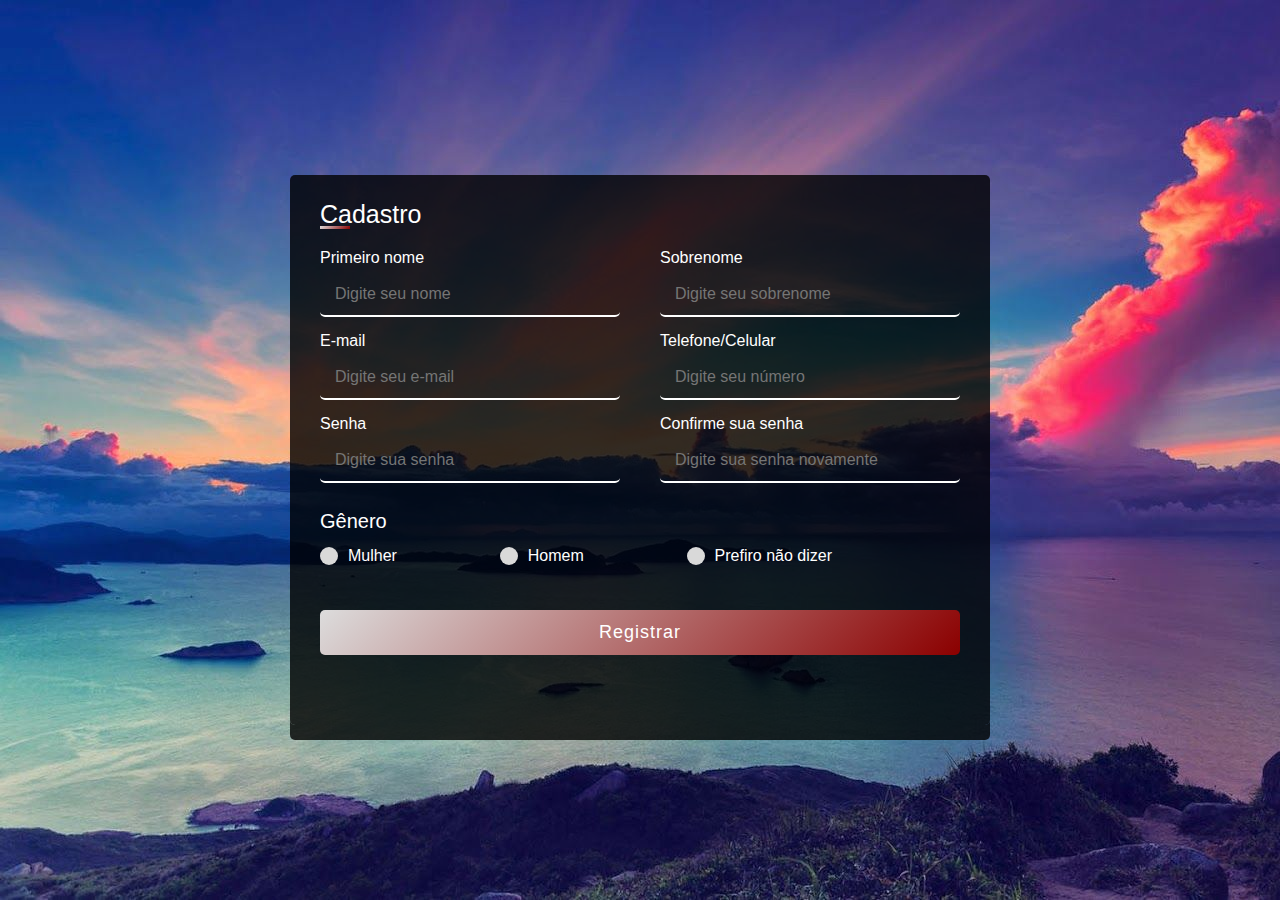
<file: form.html>
<!DOCTYPE html>
 <html lang="pt-br" dir="ltr">
     <head>
         <meta charset="UTF-8">
         <title>Formulário do Cadastro</title>
         <link rel="stylesheet" href="form.css">
         <meta name="viewport" content="width=device-width, initial-scale=1.0">
     </head>
     <body>
         <div class="container">
             <div class="title">Cadastro</div>
             <form action="#">
                 <div class="user-details">
                     <div class="input-box">
                         <span class="details">Primeiro nome</span>
                         <input type="text" placeholder="Digite seu nome" required>
                     </div>
                     <div class="input-box">
                        <span class="details">Sobrenome</span>
                        <input type="text" placeholder="Digite seu sobrenome" required>
                    </div>
                    <div class="input-box">
                        <span class="details">E-mail</span>
                        <input type="email" placeholder="Digite seu e-mail" required>
                    </div>
                    <div class="input-box">
                        <span class="details">Telefone/Celular</span>
                        <input type="tel" placeholder="Digite seu número" required>
                    </div>
                    <div class="input-box">
                        <span class="details">Senha</span>
                        <input type="password" placeholder="Digite sua senha" required>
                    </div>
                    <div class="input-box">
                        <span class="details">Confirme sua senha</span>
                        <input type="password" placeholder="Digite sua senha novamente" required>
                    </div>
                 </div>
                 <div class="gender-details">
                     <input type="radio" name="gender" id="dot-1">
                     <input type="radio" name="gender" id="dot-2">
                     <input type="radio" name="gender" id="dot-3">
                     <span class="gender-title">Gênero</span>
                     <div class="category">
                         <label for="dot-1">
                            <span class="dot one"></span> 
                            <span class="gender">Mulher</span>
                         </label>
                         <label for="dot-2">
                            <span class="dot two"></span> 
                            <span class="gender">Homem</span>
                         </label>
                         <label for="dot-3">
                            <span class="dot three"></span> 
                            <span class="gender">Prefiro não dizer</span>
                         </label>
                     </div>
                 </div>
                 <div class="button">
                     <input type="submit" value="Registrar">
                 </div>
             </form>
         </div>
     </body>
 </html>
</file>
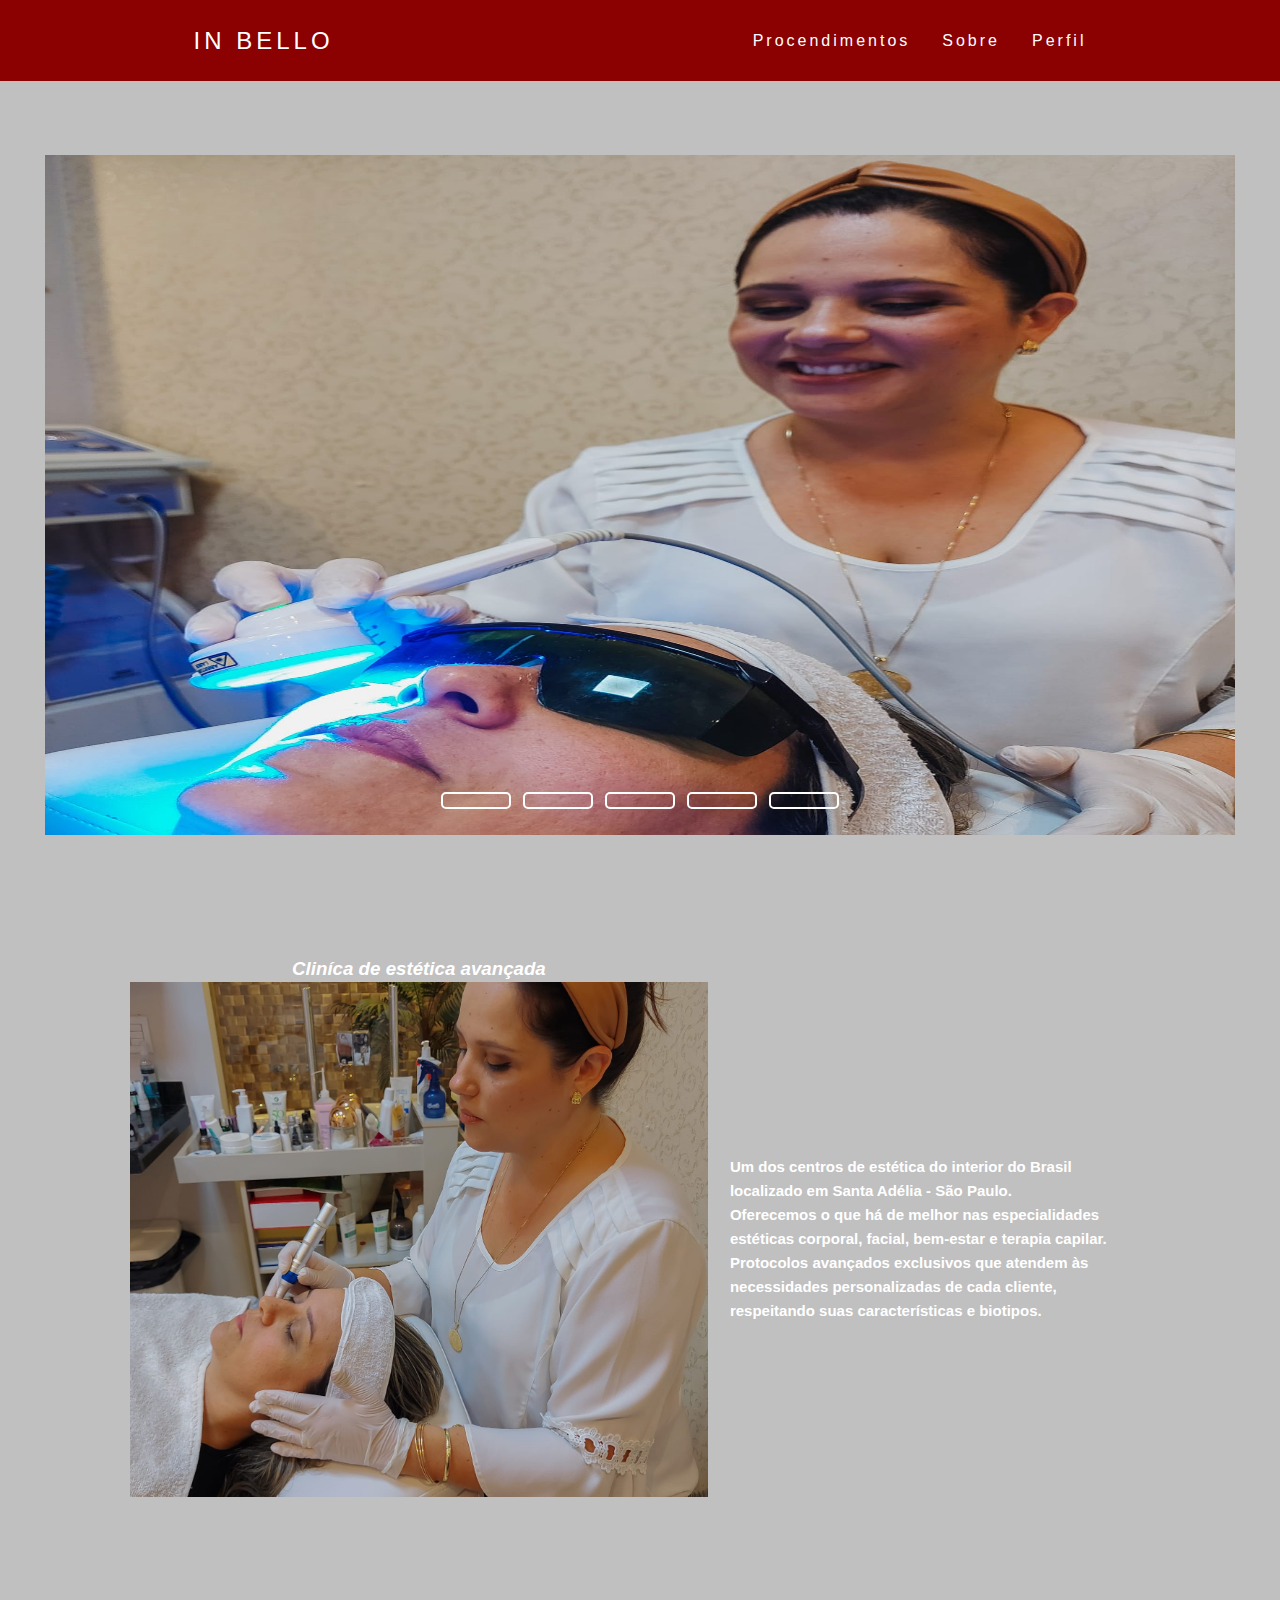
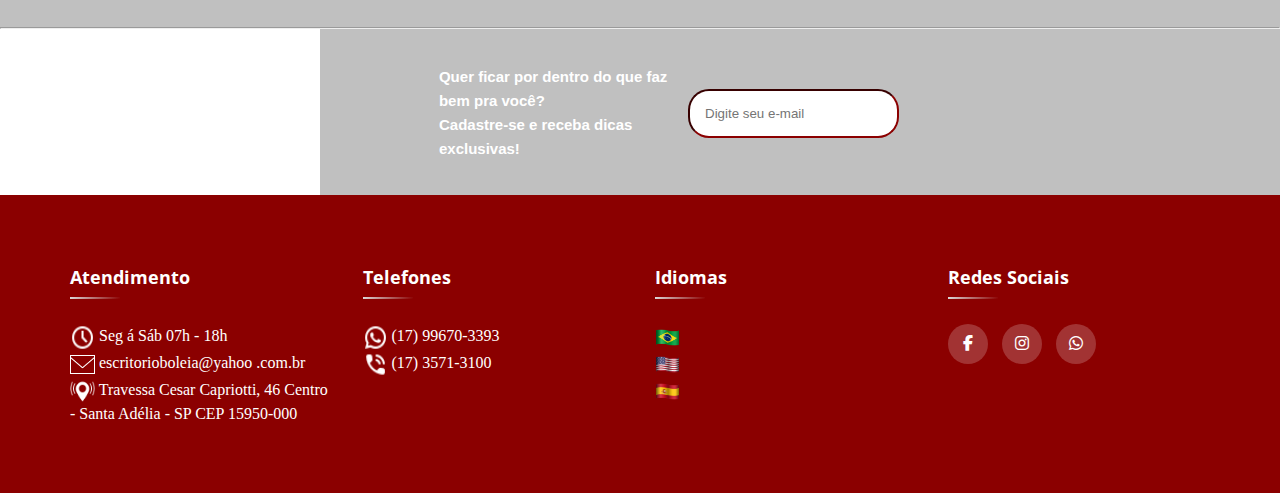
<file: index copy.html>
<!DOCTYPE html>
<html lang="pt-br">

<head>
    <meta charset="UTF-8">
    <meta http-equiv="X-UA-Compatible" content="IE=edge">
    <meta name="viewport" content="width=device-width, initial-scale=1.0">
    <title>InBello</title>
    <link rel="stylesheet" href="style copy.css">
    <link rel="stylesheet" type="text/css" href="https://cdnjs.cloudflare.com/ajax/libs/font-awesome/6.1.1/css/all.min.css">
</head>

<body>
    <header>
        <main>
        <nav>
            <a class="logo" href="/menu/index.html">In Bello </a>
            <div class="mobile-menu">
                <div class="line1"></div>
                <div class="line2"></div>
                <div class="line3"></div>
            </div>
            <ul class="nav-list">
               
                <li class="dropdown-bottom"><a href="/menu/index.html">Procendimentos</a>
                    <nav>
                        <ul>
                            <li class = "dropdownleft"><a>Faciais</a>
                                <nav>
                                    <ul>
                                        <li><a href="laser.html">Laser</a></li>
                                        <li><a href="peeling.html">Peeling Químico</a></li>
                                        <li><a>Microagulhamento Robótico</a></li>
                                    </ul>
                                </nav>
                            </li>
                            <li>Corporais</a></li>
                            <li><a>Outros</a></li>
                        </ul>
                    </nav>
                </li>
                <li><a href="sobre.html">Sobre</a></li>
                <li class="dropdown-bottom"><a>Perfil</a>
                    <nav>
                        <ul>
                            <li><a href="login.html">Meu Perfil</a></li>
                            <li><a>Agendamentos</a></li>
                        </ul>
                    </nav>
                </li>
            </ul>
    </header>
    <div class="content">
        <div class="slides">
            <input type="radio" name="slide" id="slide1" checked>
            <input type="radio" name="slide" id="slide2">
            <input type="radio" name="slide" id="slide3">
            <input type="radio" name="slide" id="slide4">
            <input type="radio" name="slide" id="slide5">

            <div class="slide s1">
                <img src="img1.jpeg" alt="mulher com agulha">
            </div>

            <div class="slide">
                <img src="img2.jpeg" alt="mulher fazendo laser">
            </div>

            <div class="slide">
                <img src="img3.jpeg" alt="mulher limpando a pele">
            </div>

            <div class="slide">
                <img src="img4.jpeg" alt="mascara facial">
            </div>

            <div class="slide">
                <img src="img5.jpeg" alt="metade com mascara">
            </div>
        </div>
        <div class="navigation">
            <label class="bar" for="slide1"></label>
            <label class="bar" for="slide2"></label>
            <label class="bar" for="slide3"></label>
            <label class="bar" for="slide4"></label>
            <label class="bar" for="slide5"></label>
        </div>
    </div>
   <div class="container-a">
       <table>
          <tr>
              <td>
                <h3><b><i>Cliníca de estética avançada</i></b></h3>
              </td>
              <td></td>
          </tr>
          <tr>
              <td class="imm">
                  <img src="cli.jpeg">
            </td>
            <td><b> <p class="cont">Um dos centros de estética do interior do Brasil localizado em Santa Adélia - São Paulo. <br>
                Oferecemos o que há de melhor nas especialidades estéticas corporal, facial, bem-estar e terapia capilar. <br>
               Protocolos avançados exclusivos que atendem às necessidades personalizadas de cada cliente, respeitando suas características e biotipos.</p></td>
            </b> </tr>
       </table>
   </div>
<hr>
   <table class="aa">
       <tr>
           <td></td>
       </tr>
       <tr>
           <td><p class="aa"><b>Quer ficar por dentro do que faz bem pra você? <br>
            Cadastre-se e receba dicas exclusivas!</b></p></td>
            <td><input class="bb" type="text" placeholder="Digite seu e-mail" class="email"></td>
       </tr>
       
   </table>
</main>


    <script src="mobile-navbar.js"></script>
    <footer class="footer">
        <div class="contanner">
            <div class="rou">
                <div class="footer-col">
                    <h4>Atendimento</h4>
                    <ul>
                        <li><img src="rel.png"> Seg á Sáb 07h - 18h</li>
                        <li><img src="email.png"> escritorioboleia@yahoo
                        .com.br</li>
                        <li><img src="gps.png"> Travessa Cesar Capriotti, 46
                            Centro - Santa Adélia - SP
                            CEP 15950-000</li>
                    </ul>
                </div>
                <div class="footer-col">
                    <h4>Telefones</h4>
                    <ul>
                        <li><img src="what.png"> (17) 99670-3393</li>
                        <li><img src="tel.png"> (17) 3571-3100</li>
                    </ul>
                </div>
                <div class="footer-col">
                    <h4>Idiomas</h4>
                    <ul>
                        <li><img src="brasil.png"></li>
                        <li><img src="espanha.png"></li>
                        <li><img src="eua.png"></li>
                    </ul>
                </div>
                <div class="footer-col">
                    <h4>Redes Sociais</h4>
                    <div class="social-links">
                    <ul>
                        <a href="#"><i class="fab fa-facebook-f"></i></a>
                        <a href="https://www.instagram.com/joicefelizardosousaa/"><i class="fab fa-instagram"></i></a>
                        <a href="https://api.whatsapp.com/send?phone=5517997076454&text=Entre%20em%20contato%20conosco!"><i class="fab fa-whatsapp"></i></a>
                    </ul>
                    </div>
                </div>
            </div>
        </div>
    </footer>
</body>
</html>
</file>
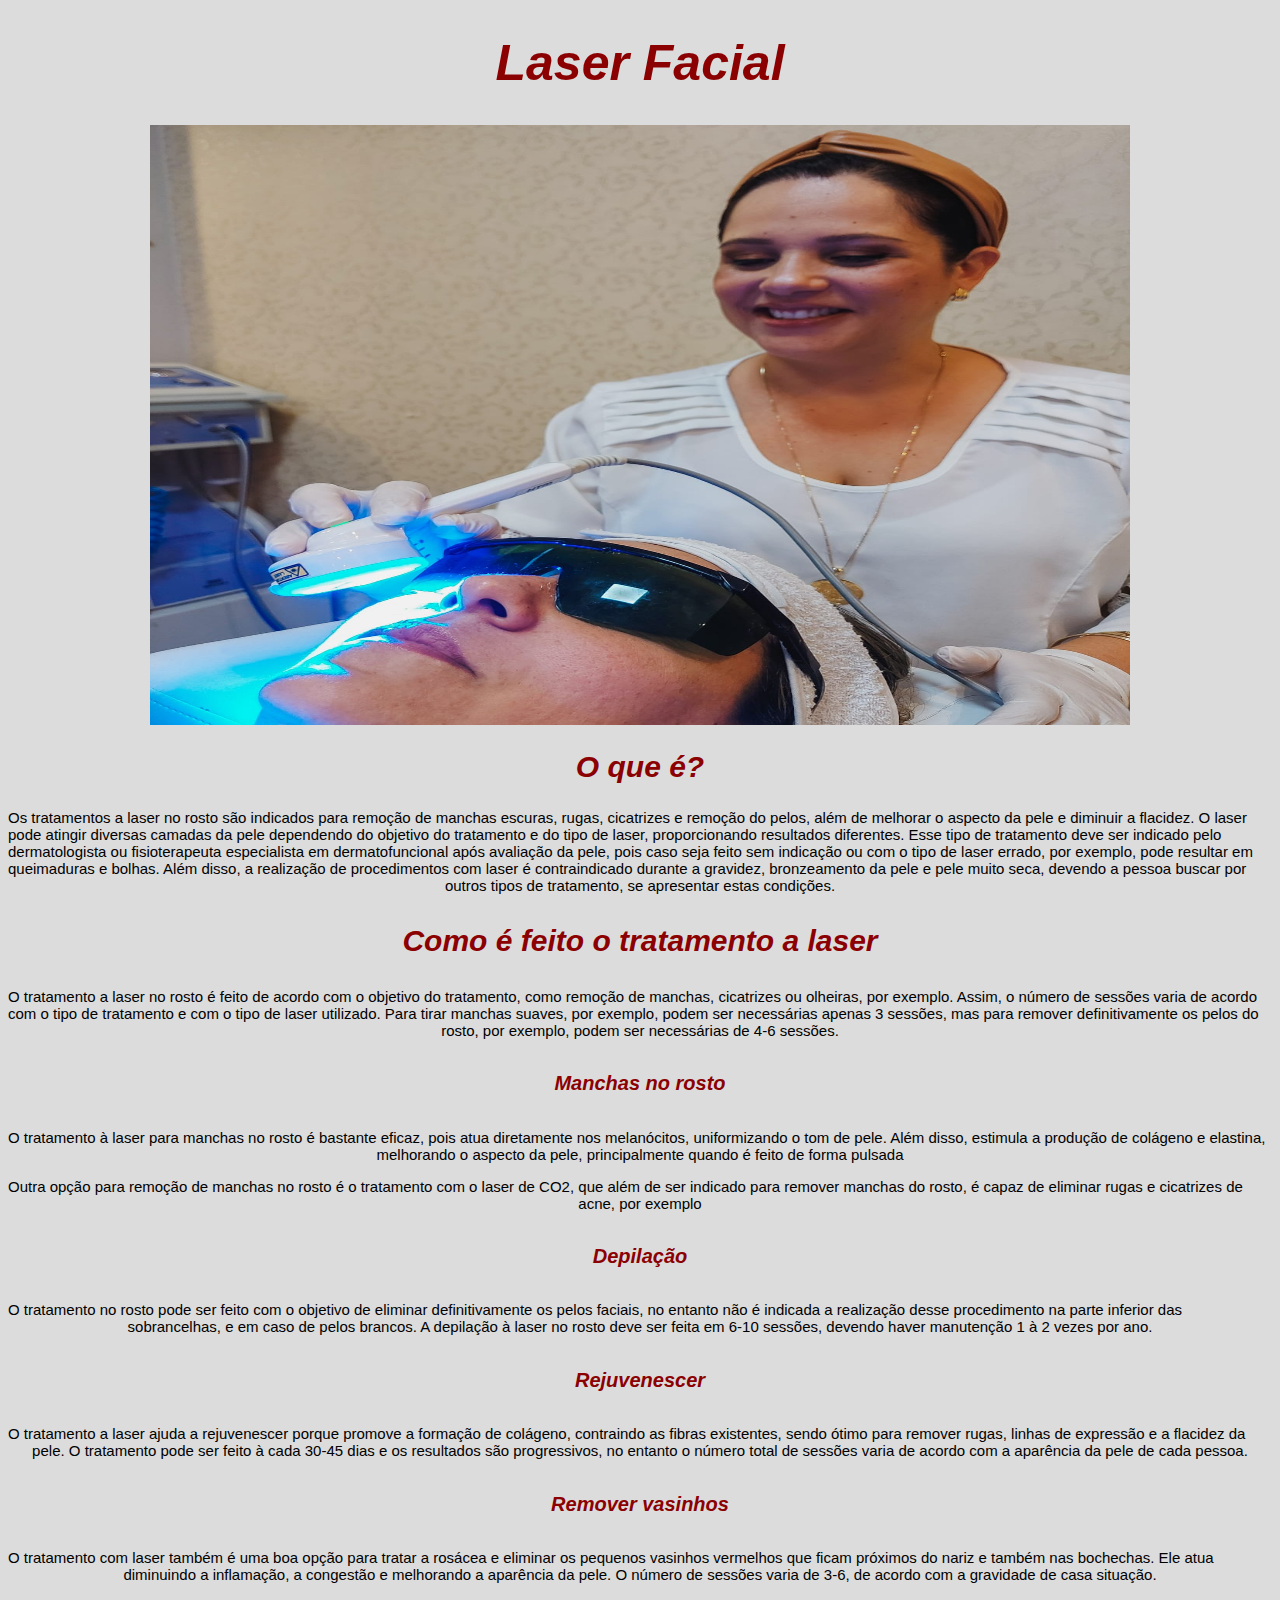
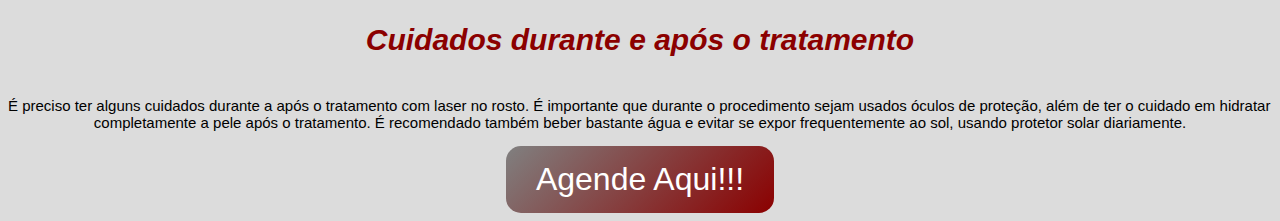
<file: laser.html>
<!DOCTYPE html>
<html lang="pt-br">
    <head>
        <meta charset="UTF-8"/>
        <title>Laser</title>
        <link rel="stylesheet" href="laser.css">
    </head>
    <body>
        <nav class="peeling">
        <h1>Laser Facial</h1>
        <img src="img1.jpeg">

        <h2>O que é?</h2>
        <p>Os tratamentos a laser no rosto são indicados para remoção de manchas escuras, rugas, cicatrizes e remoção do pelos, além de melhorar o aspecto da pele e diminuir a flacidez. O laser pode atingir diversas camadas da pele dependendo do objetivo do tratamento e do tipo de laser, proporcionando resultados diferentes.
            Esse tipo de tratamento deve ser indicado pelo dermatologista ou fisioterapeuta especialista em dermatofuncional após avaliação da pele, pois caso seja feito sem indicação ou com o tipo de laser errado, por exemplo, pode resultar em queimaduras e bolhas. Além disso, a realização de procedimentos com laser é contraindicado durante a gravidez, bronzeamento da pele e pele muito seca, devendo a pessoa buscar por outros tipos de tratamento, se apresentar estas condições. </p>

        <h3>Como é feito o tratamento a laser</h3>
        <p>O tratamento a laser no rosto é feito de acordo com o objetivo do tratamento, como remoção de manchas, cicatrizes ou olheiras, por exemplo. Assim, o número de sessões varia de acordo com o tipo de tratamento e com o tipo de laser utilizado. Para tirar manchas suaves, por exemplo, podem ser necessárias apenas 3 sessões, mas para remover definitivamente os pelos do rosto, por exemplo, podem ser necessárias de 4-6 sessões. </p>
        <h5>Manchas no rosto</h5>
        <p>O tratamento à laser para manchas no rosto é bastante eficaz, pois atua diretamente nos melanócitos, uniformizando o tom de pele. Além disso, estimula a produção de colágeno e elastina, melhorando o aspecto da pele, principalmente quando é feito de forma pulsada</p>
        <P>Outra opção para remoção de manchas no rosto é o tratamento com o laser de CO2, que além de ser indicado para remover manchas do rosto, é capaz de eliminar rugas e cicatrizes de acne, por exemplo</P>
        <h5>Depilação</h5>
        <p>O tratamento no rosto pode ser feito com o objetivo de eliminar definitivamente os pelos faciais, no entanto não é indicada a realização desse procedimento na parte inferior das sobrancelhas, e em caso de pelos brancos. A depilação à laser no rosto deve ser feita em 6-10 sessões, devendo haver manutenção 1 à 2 vezes por ano.</p>
        <h5>Rejuvenescer </h5>
        <p>O tratamento a laser ajuda a rejuvenescer porque promove a formação de colágeno, contraindo as fibras existentes, sendo ótimo para remover rugas, linhas de expressão e a flacidez da pele. O tratamento pode ser feito à cada 30-45 dias e os resultados são progressivos, no entanto o número total de sessões varia de acordo com a aparência da pele de cada pessoa. </p>

        <h5>Remover vasinhos </h5>
        <p>O tratamento com laser também é uma boa opção para tratar a rosácea e eliminar os pequenos vasinhos vermelhos que ficam próximos do nariz e também nas bochechas. Ele atua diminuindo a inflamação, a congestão e melhorando a aparência da pele. O número de sessões varia de 3-6, de acordo com a gravidade de casa situação. </p>

        <h4>Cuidados durante e após o tratamento</h4>
        <P>É preciso ter alguns cuidados durante a após o tratamento com laser no rosto. É importante que durante o procedimento sejam usados óculos de proteção, além de ter o cuidado em hidratar completamente a pele após o tratamento. É recomendado também beber bastante água e evitar se expor frequentemente ao sol, usando protetor solar diariamente.</P>
        <div class="container">
            <button>Agende Aqui!!!</button>
        </div>
</file>
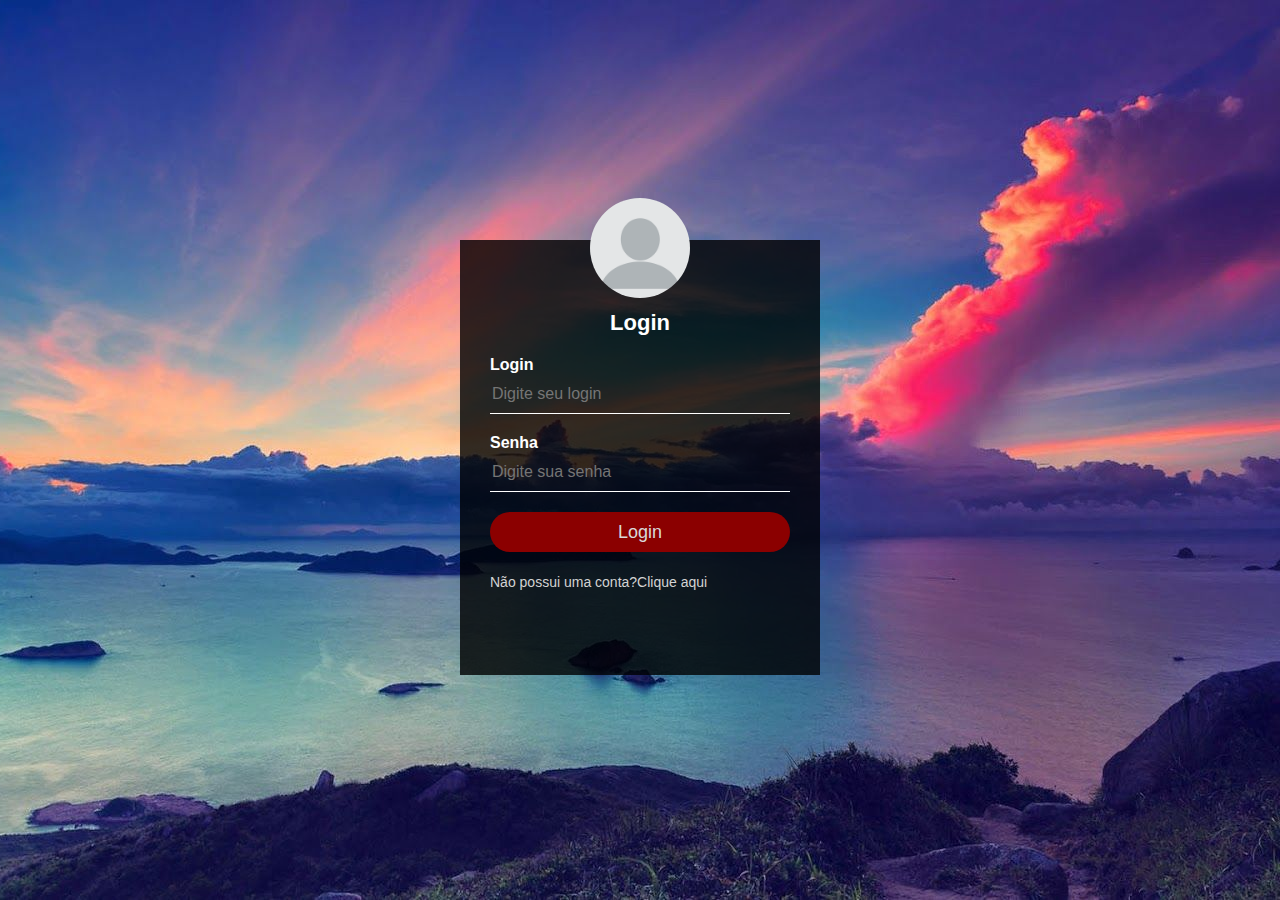
<file: Login.html>
<html>
    <head>
        <title>login</title>
        <link rel="stylesheet" type="text/css" href="login.css">
        <body>
        <div class="loginbox">
          <img src="perfil.png" class="avatar">
          <h1>Login</h1>
            <form>
                <p>Login</p>
                <input type="text" name="" placeholder="Digite seu login">
                <p>Senha</p>
                <input type="password" name="" placeholder="Digite sua senha">
                <input type="submit" name="" value="Login">
                <a href="form.html">Não possui uma conta?Clique aqui</a>
            </form>    
        </div>
        </body>
    </head>
</html>
</file>
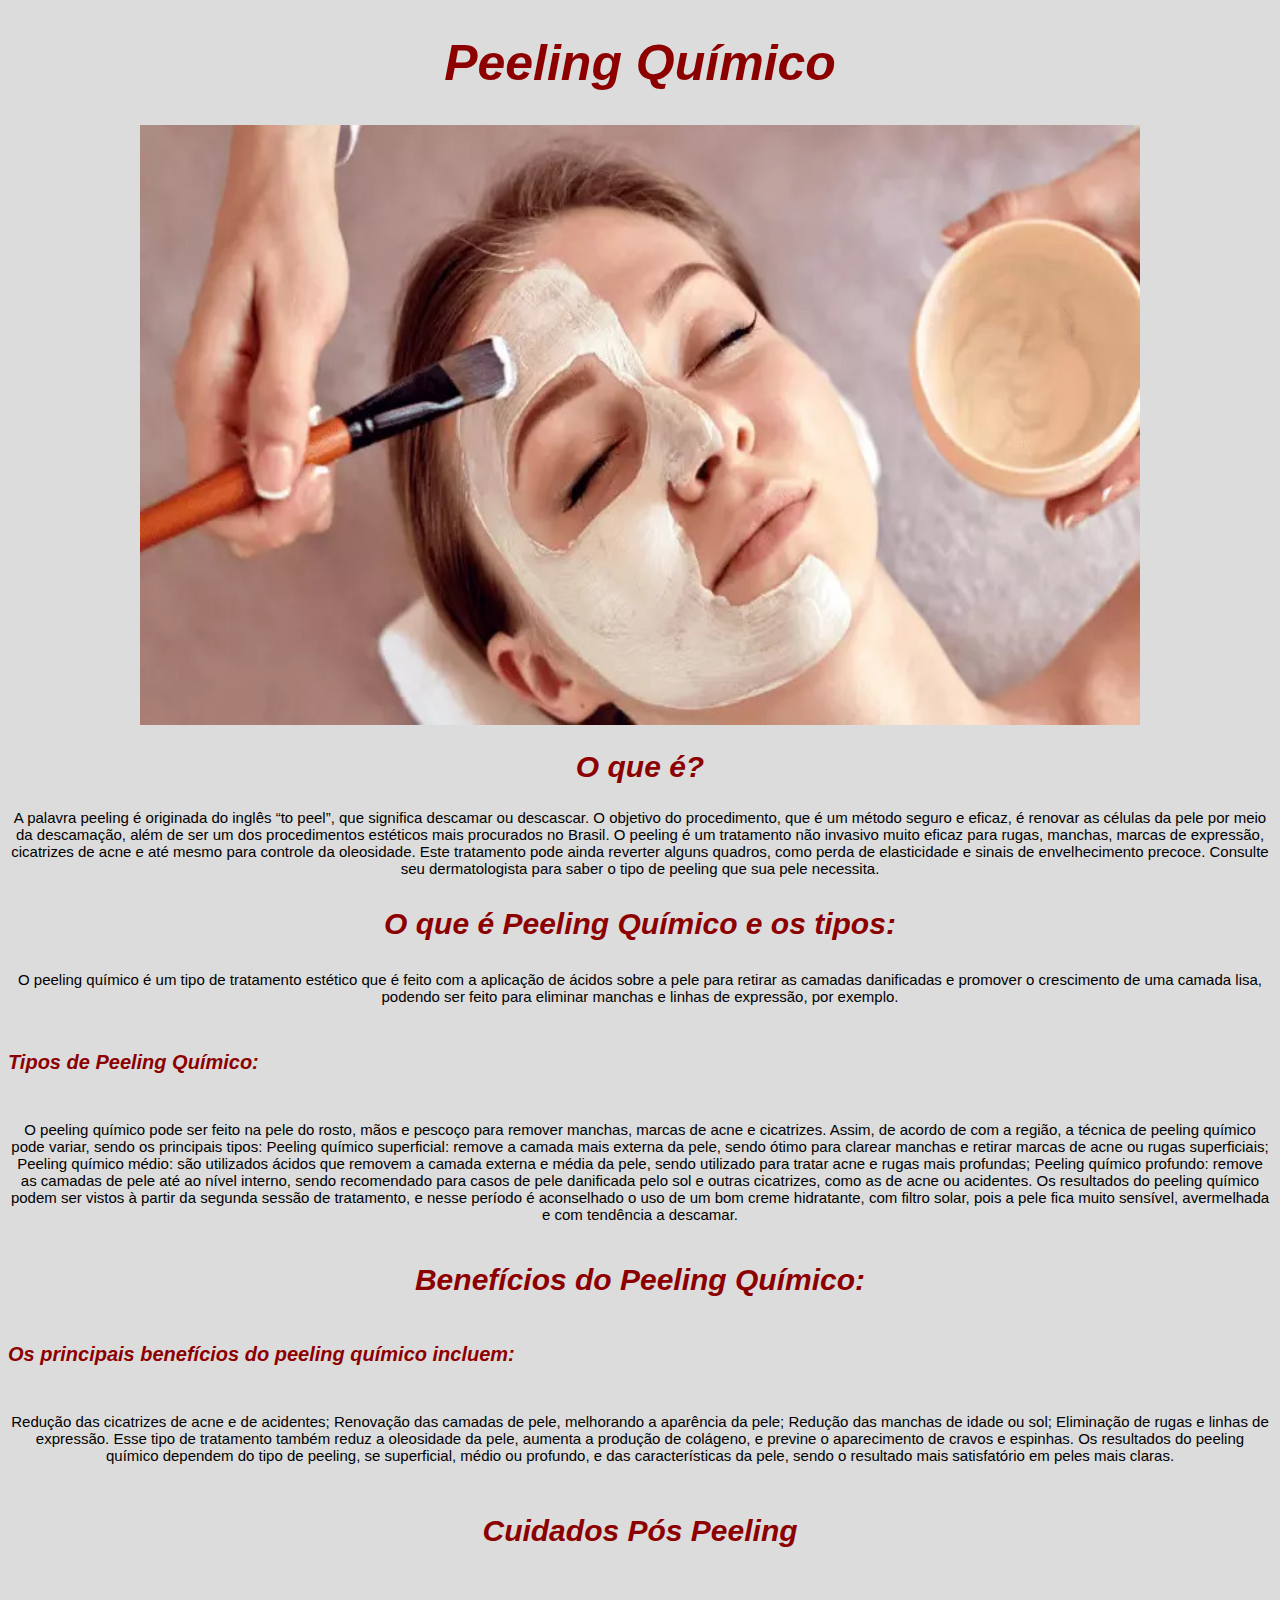
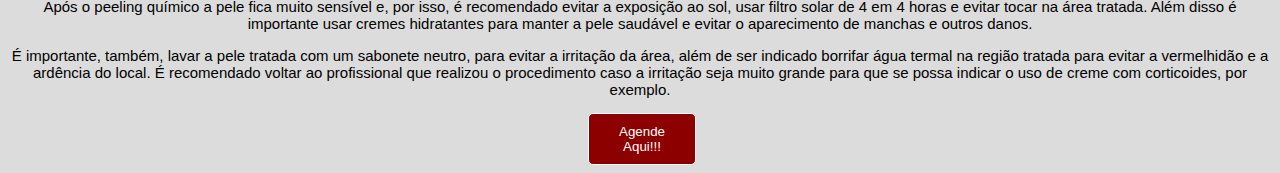
<file: peeling.html>
<!DOCTYPE html>
<html lang="pt-br">
    <head>
        <meta charset="UTF-8"/>
        <title>Peeling</title>
        <link rel="stylesheet" href="peeling.css">
    </head>
    <body>
        <h1>Peeling Químico</h1>
        <img src="peeling.jpg">

        <h2>O que é?</h2>
        <p>A palavra peeling é originada do inglês “to peel”, que significa descamar ou descascar. O objetivo do procedimento, que é um método seguro e eficaz, é renovar as células da pele por meio da descamação, além de ser um dos procedimentos estéticos mais procurados no Brasil.

            O peeling é um tratamento não invasivo muito eficaz para rugas, manchas, marcas de expressão, cicatrizes de acne e até mesmo para controle da oleosidade. Este tratamento pode ainda reverter alguns quadros, como perda de elasticidade e sinais de envelhecimento precoce. Consulte seu dermatologista para saber o tipo de peeling que sua pele necessita.
        </p>

        <h3>O que é Peeling Químico e os tipos:</h3>
        <p>O peeling químico é um tipo de tratamento estético que é feito com a aplicação de ácidos sobre a pele para retirar as camadas danificadas e promover o crescimento de uma camada lisa, podendo ser feito para eliminar manchas e linhas de expressão, por exemplo.
        </p>
           <h6> Tipos de Peeling Químico:</h6>
         <p>  
O peeling químico pode ser feito na pele do rosto, mãos e pescoço para remover manchas, marcas de acne e cicatrizes. Assim, de acordo de com a região, a técnica de peeling químico pode variar, sendo os principais tipos:

Peeling químico superficial: remove a camada mais externa da pele, sendo ótimo para clarear manchas e retirar marcas de acne ou rugas superficiais;
Peeling químico médio: são utilizados ácidos que removem a camada externa e média da pele, sendo utilizado para tratar acne e rugas mais profundas;
Peeling químico profundo: remove as camadas de pele até ao nível interno, sendo recomendado para casos de pele danificada pelo sol e outras cicatrizes, como as de acne ou acidentes.
Os resultados do peeling químico podem ser vistos à partir da segunda sessão de tratamento, e nesse período é aconselhado o uso de um bom creme hidratante, com filtro solar, pois a pele fica muito sensível, avermelhada e com tendência a descamar.
        </p>

        <h4>Benefícios do Peeling Químico:</h4>
        <h6>Os principais benefícios do peeling químico incluem:</h6>
        <p>
            Redução das cicatrizes de acne e de acidentes;
            Renovação das camadas de pele, melhorando a aparência da pele;
            Redução das manchas de idade ou sol;
            Eliminação de rugas e linhas de expressão.
            Esse tipo de tratamento também reduz a oleosidade da pele, aumenta a produção de colágeno, e previne o aparecimento de cravos e espinhas. Os resultados do peeling químico dependem do tipo de peeling, se superficial, médio ou profundo, e das características da pele, sendo o resultado mais satisfatório em peles mais claras.</p>

        <h5>Cuidados Pós Peeling</h5>
        <p>Após o peeling químico a pele fica muito sensível e, por isso, é recomendado evitar a exposição ao sol, usar filtro solar de 4 em 4 horas e evitar tocar na área tratada. Além disso é importante usar cremes hidratantes para manter a pele saudável e evitar o aparecimento de manchas e outros danos. </p>
        <p>É importante, também, lavar a pele tratada com um sabonete neutro, para evitar a irritação da área, além de ser indicado borrifar água termal na região tratada para evitar a vermelhidão e a ardência do local. É recomendado voltar ao profissional que realizou o procedimento caso a irritação seja muito grande para que se possa indicar o uso de creme com corticoides, por exemplo.</p>
        <div class="container">
            <button>Agende Aqui!!!</button>
        </div>
    </body>
</html>
</file>
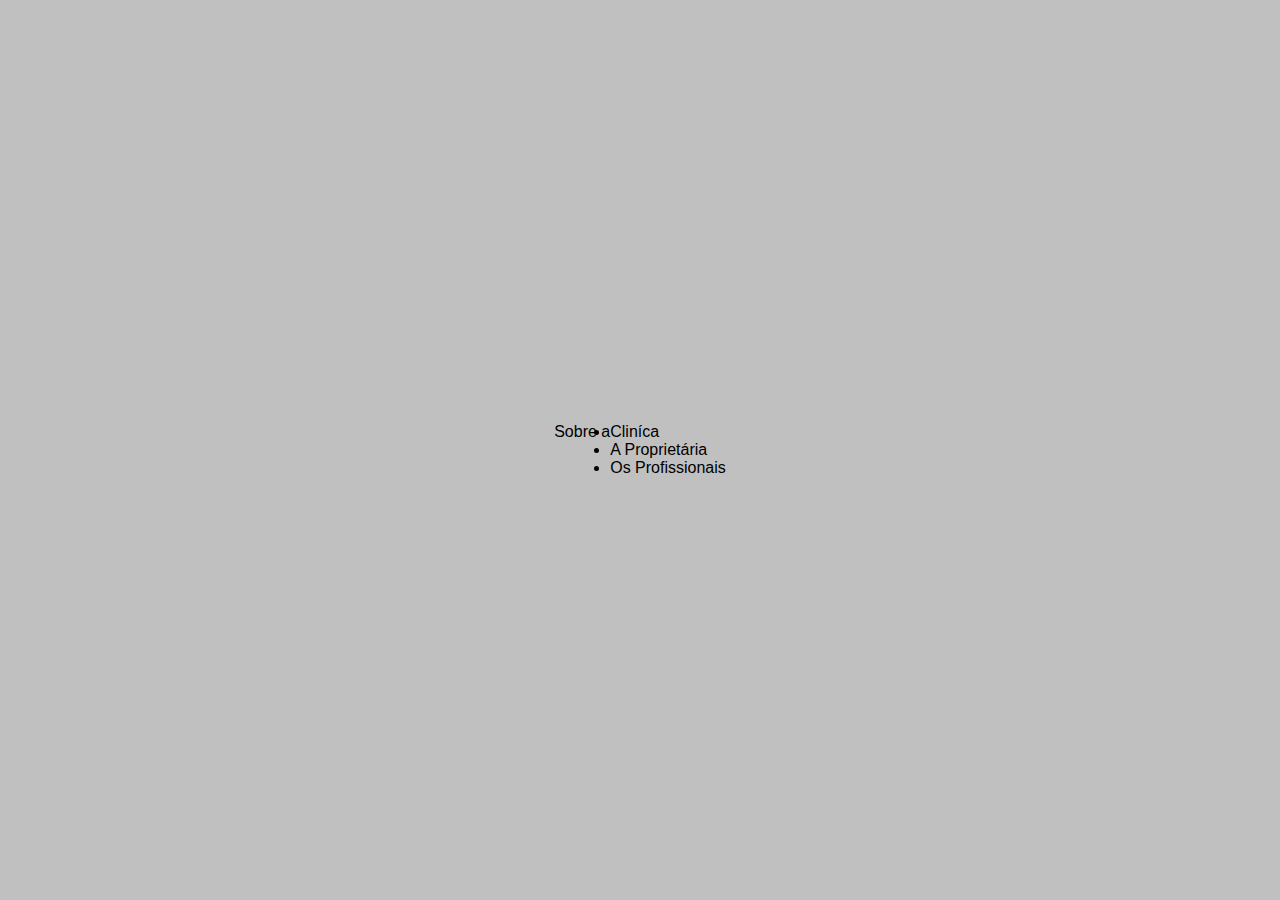
<file: sobre.html>
<!DOCTYPE html>
<html lang="pt-br">

<head>
    <meta charset="UTF-8">
    <meta http-equiv="X-UA-Compatible" content="IE=edge">
    <meta name="viewport" content="width=device-width, initial-scale=1.0">
    <link rel="stylesheet" href="sobre.css">
</head>

<body>
    <div class="container">
        <div class="estatico">Sobre a</div>
        <ul class="dinamico">
            <li><span>Cliníca</span></li>
            <li><span>A Proprietária</span></li>
            <li><span>Os Profissionais</span></li>
        </ul>
    </div>
</body>
</html>
</file>
<file: form.css>
* {
    margin: 0;
    padding: 0;
    box-sizing: border-box;
    font-family:-apple-system, BlinkMacSystemFont, 'Segoe UI', Roboto, Oxygen, Ubuntu, Cantarell, 'Open Sans', 'Helvetica Neue', sans-serif
}
body {
    background: url(fundo.jpg);
    display: flex;
    height: 100vh;
    justify-content: center;
    align-items: center;
    padding: 10px;
}
.container {
    max-width: 700px;
    width: 100%;
    background: rgba(0, 0, 0, .8);
    box-shadow: 0 15px rgba(0, 0, 0, .8);
    color: #fff;
    padding: 25px 30px;
    border-radius: 5px;
}
.container .title {
    font-size: 25px;
    font-weight: 500;
    position: relative;
}
.container .title::before {
    content: '';
    position: absolute;
    left: 0;
    bottom: 0;
    height: 3px;
    width: 30px;
    background:linear-gradient(135deg, #DCDCDC, #8B0000);
 }
.container form .user-details {
    display: flex;
    flex-wrap: wrap;
    justify-content: space-between;
    margin: 20px 0 12px 0;
}
form .user-details .input-box {
    margin-bottom: 15px;
    width: calc(100% / 2 - 20px);
}
.user-details .input-box .details {
    display: block;
    font-weight: 500;
    margin-bottom: 5px;
}
.user-details .input-box input {
    height: 45px;
    width: 100%;
    outline: none;
    border-radius: 5px;
    border: none;
    border-bottom: 1px solid #fff;
    background: transparent;
    padding-left: 15px;
    font-size: 16px;
    border-bottom-width: 2px;
    transition: all 0.3 ease;
    color: #fff;
}
.user-details .input-box input:focus,
    .user-details .input-box input:valid {
        border-color: #8B0000; 
}
form .gender-details .gender-title {
    font-size: 20px;
    font-weight: 500;
}
form .gender-details .category {
    display: flex;
    width: 80%;
    margin: 14px 0;
    justify-content: space-between;
}
.gender-details .category label {
    display: flex;
    align-items: center;
}
.gender-details .category .dot{
    height: 18px;
    width: 18px;
    background: #d9d9d9;
    border-radius: 50%;
    margin-right: 10px;
    border: 5px solid transparent;
    transition: all 0.3s ease;
}
    #dot-1:checked ~ .category label .one,
    #dot-2:checked ~ .category label .two,
    #dot-3:checked ~ .category label .three{
    border-color: #d9d9d9;
    background:#8B0000	;
}
form input[type="radio"] {
    display: none;
}
form .button {
    height: 45px;
    margin: 45px 0;
}
form .button input {
    height: 100%;
    width: 100%;
    outline: none;
    color: #fff;
    border: none;
    font-size: 18px;
    font-weight: 500;
    letter-spacing: 1px;
    border-radius: 5px;
    background: linear-gradient(135deg, 	#DCDCDC, #8B0000);
}
form .button input:hover {
    background: linear-gradient(135deg, #DCDCDC, #8B0000);
}
@media (max-width: 584px) {
    .container{
        max-width: 100%;
    }
    form .user-details .input-box {
        margin-bottom: 15px;
        width: 100%;
    }
    form .gender-details .category {
        width: 100%;
    }
    .container form .user-details{
       max-height: 300px;
       overflow-y:scroll; 
    }
    .user-details::-webkit-scrollbar{
        width: 0;
    }
}
</file>
<file: style copy.css>
@import url('https://fonts.googleapis.com/css2?family=Open+Sans:wght@500&display=swap');
* {
    margin: 0;
    padding: 0;
    box-sizing: border-box;
    color: #fff;
}

a {
    color: #fff;
    text-decoration: none;
    transition: 0.3s;
    cursor: pointer;
    outline: none;
}

a:hover {
    opacity: 0.7;
}

.logo {
    font-size: 24px;
    text-transform: uppercase;
    letter-spacing: 4px;
}

nav {
    display: flex;
    justify-content: space-around;
    align-items: center;
    font-family: Arial, Helvetica, sans-serif;
    background: #8B0000;
    height: 9vh;
}

main {
    background-color: #C0C0C0;
    background-size: cover;
    height: 92vh;
}

.nav-list {
    list-style: none;
    height: 100%;
    display: flex;
    align-items: center;
}

.nav-list li {
    letter-spacing: 3px;
    margin-left: 32px;
    height: 100%;
    display: flex;
    align-items: center;
    position: relative;
}

.mobile-menu {
    display: none;
}

.mobile-menu div {
   width: 32px;
   height: 2px;
   background: #fff;
   margin: 8px;
   transition: 0.3s;
}

@media (max-width: 999px) {
    body {
        overflow-x: hidden;
    }
    .nav-list{
        position: absolute;
        top: 8vh;
        right: 0;
        width: 50vw;
        height: 92vh;
        background: #8B0000;
        flex-direction: column;
        align-items: center;
        justify-content: space-around;
        transform: translateX(100%);
    }
    .nav-list li {
        margin-left: 0;
        opacity: 0;
    }
    .mobile-menu {
        display: block;
    }
}

.nav-list.active {
    transition: transform 0.3s ease-in;
    transform: translateX(0);
}

@keyframes navLinkFade {
    from {
        opacity: 0;
        transform: translateX(50px);
    }
    to {
        opacity: 1;
        transform: translateX(0);
    }
}

.mobile-menu.active.line1 {
    transform: rotate(-45deg) translate(-8px, 8px);
}

.mobile-menu.active.line2 {
    opacity: 0;
}

.mobile-menu.active.line3 {
    transform: rotate(45deg) translate(-5px, -7px);
}

@keyframes fade {
	0% {
		transform: translateY(0px);
	}
	100% {
		transform: translateY(0px);
		opacity: 1;
	}
	0% {
		transform: translateY(0px);
	}
}

.dropdown-bottom > nav {
    position: absolute;
    background: none;
    top: 100%;
    height: auto;
    z-index: 999;
}

.dropdownleft {
    position: relative;
}

.dropdownleft nav {
    position: absolute;
    background: none;
    left: 105%;
    height: auto;
    z-index: 999;
    top: 0;
}

header .nav-list ul li ul li ul {
    left: 200px;
    top:0
}

header .nav-list ul li:hover > ul {
    display: initial;
}

.nav-list li > nav ul {
    display: flex;
    flex-direction: column;
    gap: 0;
}

.dropdownleft nav ul {
    display: flex;
    flex-direction: column;
    gap: 0;
}

.nav-list li > nav ul li {
    margin: 0;
    padding: 5px 15px;
    opacity: 0;
    background-color: #8B0000;
    display: none;
}

.dropdownleft nav ul li {
    margin: 0;
    padding: 5px 15px;
    opacity: 0;
    background-color: #8B0000;
    display: none;
    color: rgba(#000, green, blue, alpha)
}

.nav-list > li:hover > nav > ul > li {
    display: block;
    -webkit-animation: fade 0.4s forwards;
	animation: fade 0.4s forwards;
	-webkit-transition: all 0.3s;
    -webkit-transform: translateX(100%);
    transform: translateX(100%);
	transition: all 0.3s;
    cursor: pointer;
    visibility: visible;
}

.dropdownleft:hover nav ul li {
    display: block;
    -webkit-animation: fade 0.4s forwards;
	animation: fade 0.4s forwards;
	-webkit-transition: all 0.3s;
    -webkit-transform: translateX(100%);
    transform: translateX(100%);
	transition: all 0.3s;
    cursor: pointer;
    visibility: visible;
}

.nav-list ul > li:hover > ul {
    opacity: 1;
    visibility: visible;
    transition: .3s linear;
}

.dropdownleft:hover ul {
    opacity: 1;
    visibility: visible;
    transition: .3s linear;
}

ul.nav-list li ul li:first-child {
	animation-delay: 0.1s;
}

ul.nav-list li ul li:nth-child(2) {
	animation-delay: 0.2s;
}

ul.nav-list li ul li:nth-child(3) {
    animation-delay: 0.3s;
}

ul.nav-list li ul li:nth-child(4) {
    animation-delay: 0.4s;
}


.content {
    height: 680px;
    width: 1190px;
    overflow: hidden;
    position: absolute;
    top: 55%;
    left: 50%;
    transform: translate(-50%, -50%);
}

.navigation {
    position: absolute;
    bottom: 20px;
    left: 50%;
    transform: translate(-50%);
    display: flex;
}

.bar {
    width: 70px;
    height: 17px;
    border: 2px solid #fff;
    margin: 6px;
    border-radius: 5px;
    cursor: pointer;
    transition: .6s;
}

.bar:hover {
    background-color: #8B0000;
}

input {
    display: none;
}

.slides {
    display: flex;
    width: 500%;
    height: 100%;
}

.slide {
    width: 20%;
    transition: .6s;
}

.slide img {
    width: 100%;
    height: 100%;
}

#slide1:checked ~ .s1 {
    margin-left: 0;
}

#slide2:checked ~ .s1 { 
    margin-left: -20%;
}

#slide3:checked ~ .s1 {
    margin-left: -40%;
}

#slide4:checked ~ .s1 {
    margin-left: -60%;
}

#slide5:checked ~ .s1 {
    margin-left: -80%;
}

p { 
    font-size: 15px;
	line-height: 1.6;
}

.headline-left h2 {
    font-size: 40px;
    font-weight: 900;
    text-transform: uppercase;
    letter-spacing: 0.5px;
    margin-bottom: 15px;
}

.headline-left h2 span {
	font-size: 40px;
	display: block;
    font-weight: 300;
}

h2, span, h1 {
    font-family: 'arial', sans-serif;
	color: #000;
}

.cont {
    color: #fff;
    padding: 20px;
}

.container-a {
   display: flex;
   margin-top: auto;
   padding: 10%;
   background-color:#C0C0C0;
   font-family: Arial;
}   
    

   .container-a img{
    -webkit-transition: all 0.7s ease;
    transition: all 0.7s ease;
   }

   .container-a img:hover {
    -webkit-transform: scale(0.5);
    transform: scale(0.5);
   }

.imm {
    height: 5px;
} 

.cor {
    color: #000;
}


.salão {
    width: 500px;
    height: 300px;
    margin-left: 24px;
}

.headline-left{
    margin-bottom: 100px;
}

element.style {
    width: 100%;
    height: 400px;
    object-fit: cover;
}

 img { 
   max-width: 100% ;
     vertical-align: middle;
     border-style: none;
 }


 @media (min-width: 992px) {
     .row {
        margin-right: -10px;
        margin-left: -10px;
     }
 }

 @media (min-width: 768px) {
    .row {
    margin-right: -10px;
    margin-left: -10px;
    }
}

@media (min-width: 992px) {
.container {
    width: 960px;
    max-width: 100%;
}
}

p > .container{
  text-align: left;
}

h1 {
    color: #000;
    font: 22px;
    font-family: sans-serif;
    margin: 0px 0px 5px;
    padding: 0px 0px 5px;
}

.footer {
    background-color: #8B0000;
    padding: 70px 0;
}

.footer-col img {
    width: 25px;
    height: 27px;
}

.contanner {
    max-width: 1170px;
    margin: auto;
}

ul {
    list-style: none;
}

.rou {
    display: flex;
    flex-wrap: wrap;
}

.footer-col {
    width: 25%;
    padding: 0 15px;
}

.footer-col h4 {
    font-size: 18px;
    color: #fff;
    text-transform: capitalize;
    margin-bottom: 35px;
    font-family: 'Open Sans', sans-serif;
    position: relative;
}

.footer-col h4::before {
    content: '';
    position: absolute;
    left: 0;
    bottom: -10px;
    background:linear-gradient(135deg, #DCDCDC, #8B0000);
    height: 2px;
    box-sizing: border-box;
    width: 50px;
}

.footer-col ul li :not(:last-child) {
    margin-bottom: 10px;
}

.footer-col ul li a {
    font-size: 16px;
    text-transform: capitalize;
    color: #fff;
    text-decoration: none;
    font-weight: 300;
    display: block;
    transition: all 0.3s ease;
}

.footer-col ul li a:hover {
    color: #fff;
    padding-left: 8px;
}

.footer-col .social-links a {
    display: inline-block;
    height: 40px;
    width: 40px;
    background-color: rgba(255, 255, 255, 0.2);
    margin: 0 10px 10px 0;
    text-align: center;
    line-height: 40px;
    border-radius: 50%;
    color: #fff;
    transition: all 0.5s ease;
}

.footer-col .social-links a:hover {
    color: #DCDCDC;
    background-color: #8B0000;
}

@media(max-width: 574px){
    .footer-col {
        width: 100%;
    }
}

 h3 {
    font-family: 'arial', sans-serif;
	color: #000;
    text-align: center;
}

.aa {
    display: flex;
    padding: 2%;
    margin-left: 25%;
    background-color:#C0C0C0;
    font-family: Arial;
}

.bb {
    display: flex;
    background-color: #fff;
    border-color: #8B0000;
    padding: 15px;
    border-radius: 21px;
    color: black;
    
}
.hr {
    border: 2;
	border-top: 1px solid #8B0000;
}
</file>
<file: laser.css>
* {
    margin: 10;
    padding: 0;
    color: #000;
    background: #DCDCDC;
    text-align-last: center;
}

img {
display: flex;
    width: 980px;
    height: 600px;
    margin-left: auto;
    margin-right: auto;
}

h1 {
    font-style: italic;
    font-family: sans-serif;
    font-size: 50px;
    text-align: center;
    color: #8B0000;
}

h2, h4 {
    font-style: oblique;
    font-family: sans-serif;
    font-size: 30px;
    text-align: center;
    color: #8B0000;
}

h3 {
font-style: oblique;
font-family: sans-serif;
font-size: 30px;
text-align: center;
color: #8B0000;
}


h5{
    font-style: oblique;
    font-family: sans-serif;
    font-size: 20px;
    text-align: left;
    color: #8B0000;
}

p {
    font-family: sans-serif;
    font-size: 15px;
    
}

.div.container {
    width: 100%;
    height: 100vh;
    display: flex;
    align-items: center;
    justify-content: center;   
}

button {
    font-size: 32px;
    padding: 15px 30px;
    border: 0;
    border-radius: 15px;
    color: white;
    font-family: 400;
    background: linear-gradient(135deg,		#808080, #8B0000);
    cursor: pointer;
    align-items: center;
}

button:hover {
    animation-name: botao;
    animation-duration: 0.5s;
    animation-iteration-count: infinite;
    animation-direction: alternate;
    animation-timing-function: ease-in-out;
    box-shadow: 0 0 50px 20px rgba(135deg, 		#808080, #8B0000);
    align-items: center;
}

@keyframes botao {
    0% {
        transform: scale(1);
    }
    100% {
        transform: scale(1.05);
    }
}
</file>
<file: login.css>
body{
 margin: 0;
 padding: 0;
    background: url(fundo.jpg);
    background-size: cover;
    background-position: center;
    font-family: sans-serif;
}

.loginbox {
    width: 360px;
    height: 420px;
   background: rgba(0, 0, 0, .8);
  box-shadow: 0 15px rgba(0, 0, 0, .8);
  color: #fff;
  top: 50%;
    left: 50%;
    position: absolute;
    transform: translate(-50%, -50%);
    box-sizing: border-box;
    padding: 70px 30px;
}

.avatar {
    width: 100px;
    height: 100px;
    border-radius: 50%;
    position: absolute;
  top: -10%;
  left: calc(50% - 50px);  
}

h1 {
   margin: 0;
   padding: 0 0 20px; 
   text-align: center;
   font-size: 22px;
}

.loginbox p{
    margin: 0;
    padding: 0;
    font-weight: bold;
}

.loginbox input{
    width: 100%;
    margin-bottom: 20px;
}

.loginbox input[type="text"], input[type="password"]{
  border: none;
  border-bottom: 1px solid #fff;
   background: transparent;
    outline: none;
    height: 40px;
    color: #fff;
    font-size: 16px;
}

.loginbox input[type="submit"]{
    border: none;
    outline: none;
    height: 40px;
   background: #8B0000;
    color: 	#d9d9d9;
    font-size: 18px;
    border-radius: 20px;
}

.loginbox input[type="submit"]:hover{
   cursor: pointer;
   background: 	#d9d9d9; 
   color: #8B0000;
}

.loginbox a{
    text-decoration: none;
    font-size: 14px;
    line-height: 20px;
    color: #d3d3d3;
}

.loginbox a:hover{
    color: #8B0000;
}
</file>
<file: peeling.css>
* {
    margin: 10;
    padding: 0;
    color: #000;
    background: #DCDCDC;
}

img {
display: flex;
    width: 1000px;
    height: 600px;
    margin-left: auto;
    margin-right: auto;
}

h1 {
    font-style: italic;
    font-family: sans-serif;
    font-size: 50px;
    text-align: center;
    color: #8d0000;
}

h2, h3, h4, h5 {
    font-style: oblique;
    font-family: sans-serif;
    font-size: 30px;
    text-align: center;
    color: #8d0000;
}

h6 {
    font-style: oblique;
    font-family: sans-serif;
    font-size: 20px;
    text-align: left;
    color: #8d0000;
}

p {
    font-family: sans-serif;
    font-size: 15px;
    text-align: center;
}

.img {
    align-items: center;
}

.container {
    width: 100%;
    max-width: 100px;
    margin: 0 auto;
    text-align: center;
  }
  
  .container button {
    border: none;
    cursor: pointer;
    background: #8d0000;
    color: #ffffff;
    display: inline-block;
    margin: 0 -2px;
    padding: 10px 30px;
    border: 1px solid #fff;
    border-radius: 5px;
  }
  
  .container button:hover {
    background: #B22222;
  }
</file>
<file: sobre.css>
* {
    margin: 0;
    padding: 0;
    box-sizing: border-box;
    font-family: 'Arial';
}

body {
    display: flex;
    align-items: center;
    justify-content: center;
    min-height: 100vh;
    background: #c0c0c0;
}

.container {
    display: inline-flex;
}
</file>
